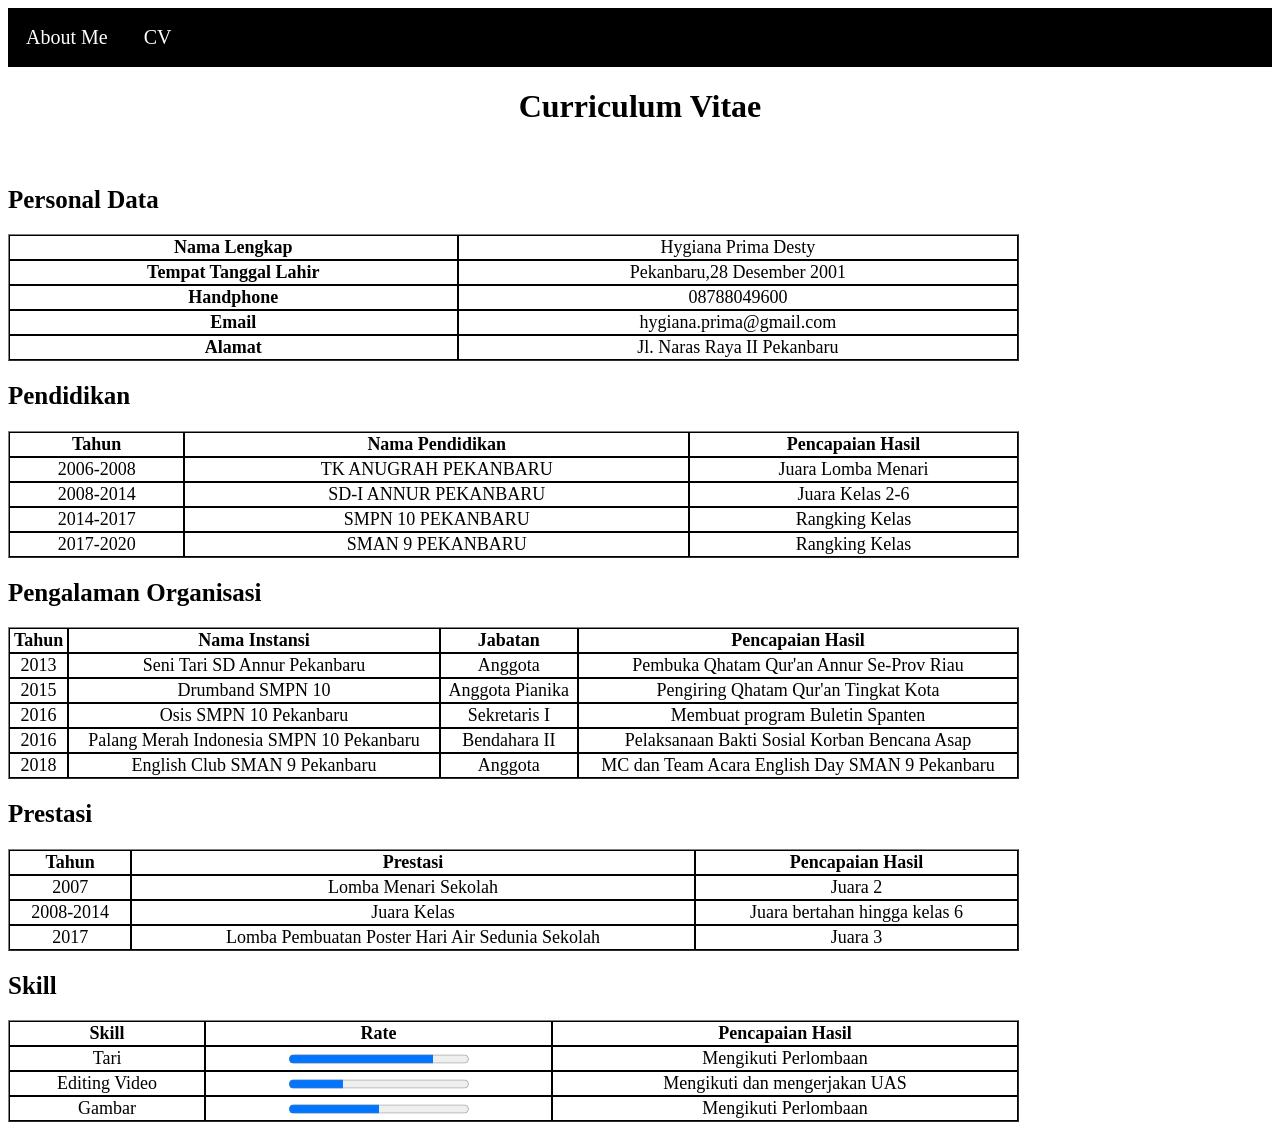
<file: CV.html>
<html lang="en">
<head>
    <meta charset="UTF-8">
    <meta http-equiv="X-UA-Compatible" content="IE=edge">
    <meta name="viewport" content="width=, initial-scale=1.0">
    <title>CV</title>
</head>
<body>
    <style>
    ul{
        list-style-type: none;
        margin : 0;
        padding: 0;
        overflow: hidden;
        background-color: black;
        }
    li{
        float: left;
        }
    li a {
        font-size: 20px;
        display: block;
        color: white;
        text-align: center;
        padding: 18px;
        text-decoration: none;
    }
    th{
        border: 1px solid black;
        text-align: center;
        font-size: 18px;
    }
    td {
        border: 1px solid black;
        text-align: center;
        font-size: 18px; 
    }

        </style>

    <ul>
        <li><a href="http://127.0.0.1:5500/About%20Me.html">About Me</a> </li>
        <li><a href=" http://127.0.0.1:5500/CV.html">CV</a></li>
    </ul>

    <h1 style="text-align:center">Curriculum Vitae</h1> 
    <br>
    
    <h2 style="text-align: left; font-size:25px;"> Personal Data</h2> 

    <!--Table-->
    <table border="1" cellspacing="0" width="80%">
        <tr>
            <th> Nama Lengkap</th>
            <td> Hygiana Prima Desty</td>
        </tr>
        <tr>
            <th> Tempat Tanggal Lahir</th>
            <td> Pekanbaru,28 Desember 2001</td>
        </tr>
        <tr>
            <th> Handphone </td>
            <td> 08788049600 </td>

        </tr>
        <tr> 
            <th> Email </th>
            <td> hygiana.prima@gmail.com</td>
        </tr>
        <tr> 
            <th>Alamat</th>
            <td>Jl. Naras Raya II Pekanbaru</td>
        </tr>
    
    </table>
    
    <h2 style="text-align: left; font-size:25px;"> Pendidikan </h2> 

    <table border="1" cellspacing="0" width="80%">
        <tr>
            <th>Tahun</th>
            <th>Nama Pendidikan</th>
            <th>Pencapaian Hasil</th>
        </tr>
        <tr>
            <td>2006-2008</td>
            <td>TK ANUGRAH PEKANBARU</td>
            <td>Juara Lomba Menari</td>
        </tr>
        <tr>
            <td>2008-2014</td>
            <td>SD-I ANNUR PEKANBARU</td>
            <td>Juara Kelas 2-6</td>
        </tr>
        <tr>
            <td>2014-2017</td>
            <td>SMPN 10 PEKANBARU</td>
            <td>Rangking Kelas</td>
        </tr>
        <tr>
            <td>2017-2020</td>
            <td>SMAN 9 PEKANBARU</td>
            <td>Rangking Kelas</td>
        </tr>
    </table>

    <h2 style="text-align: left; font-size:25px;"> Pengalaman Organisasi </h2> 
    <table border="1" cellspacing="0" width="80%">
        <tr>
            <th>Tahun</th>
            <th>Nama Instansi</th>
            <th>Jabatan</th>
            <th>Pencapaian Hasil</th>
        </tr>
        <tr>
            <td>2013</td>
            <td>Seni Tari SD Annur Pekanbaru</td>
            <td>Anggota </td>
            <td>Pembuka Qhatam Qur'an Annur Se-Prov Riau</td>
        </tr>
        <tr>
            <td>2015</td>
            <td>Drumband SMPN 10</td>
            <td>Anggota Pianika</td>
            <td>Pengiring Qhatam Qur'an Tingkat Kota</td> 
        </tr>
        <tr>
            <td>2016</td>
            <td>Osis SMPN 10 Pekanbaru</td>
            <td>Sekretaris I</td>
            <td>Membuat program Buletin Spanten</td>

        </tr>
        <tr>
            <td>2016</td>
            <td>Palang Merah Indonesia SMPN 10 Pekanbaru</td>
            <td>Bendahara II</td>
            <td>Pelaksanaan Bakti Sosial Korban Bencana Asap</td>
        </tr>
        <tr>
            <td>2018</td>
            <td>English Club SMAN 9 Pekanbaru</td>
            <td>Anggota</td>
            <td>MC dan Team Acara English Day SMAN 9 Pekanbaru</td>
        </tr>
    </table>
 
    <h2 style="text-align: left; font-size:25px;"> Prestasi </h2> 
    <table border="1" cellspacing="0" width="80%">
        <tr>
            <th>Tahun</th>
            <th>Prestasi</th>
            <th>Pencapaian Hasil</th>
        </tr>
        <tr>
            <td>2007</td>
            <td>Lomba Menari Sekolah</td>
            <td>Juara 2 </td>
        </tr>
        <tr>
            <td>2008-2014</td>
            <td>Juara Kelas</td>
            <td>Juara bertahan hingga kelas 6</td>
        </tr>
        <tr>
            <td>2017</td>
            <td>Lomba Pembuatan Poster Hari Air Sedunia Sekolah</td>
            <td>Juara 3</td>
        </tr>
    </table>

    <h2 style="text-align: left; font-size:25px;"> Skill </h2> 
    <table border="1" cellspacing="0" width="80%">
        <tr>
            <th>Skill</th>
            <th>Rate</th>
            <th>Pencapaian Hasil</th>
        </tr>
        <tr>
            <td>Tari</td>
           <td><progress value="80" max="100"></progress> </td>
           <td>Mengikuti Perlombaan</td>
        </tr>
        <tr>
            <td>Editing Video</td>
           <td><progress value="30" max="100"></progress> </td>
           <td>Mengikuti dan mengerjakan UAS</td>
        </tr>
        <tr>
            <td>Gambar</td>
           <td><progress value="50" max="100"></progress> </td>
           <td>Mengikuti Perlombaan</td>
        </tr>
    </table>
   

</body>
</html>
</file>
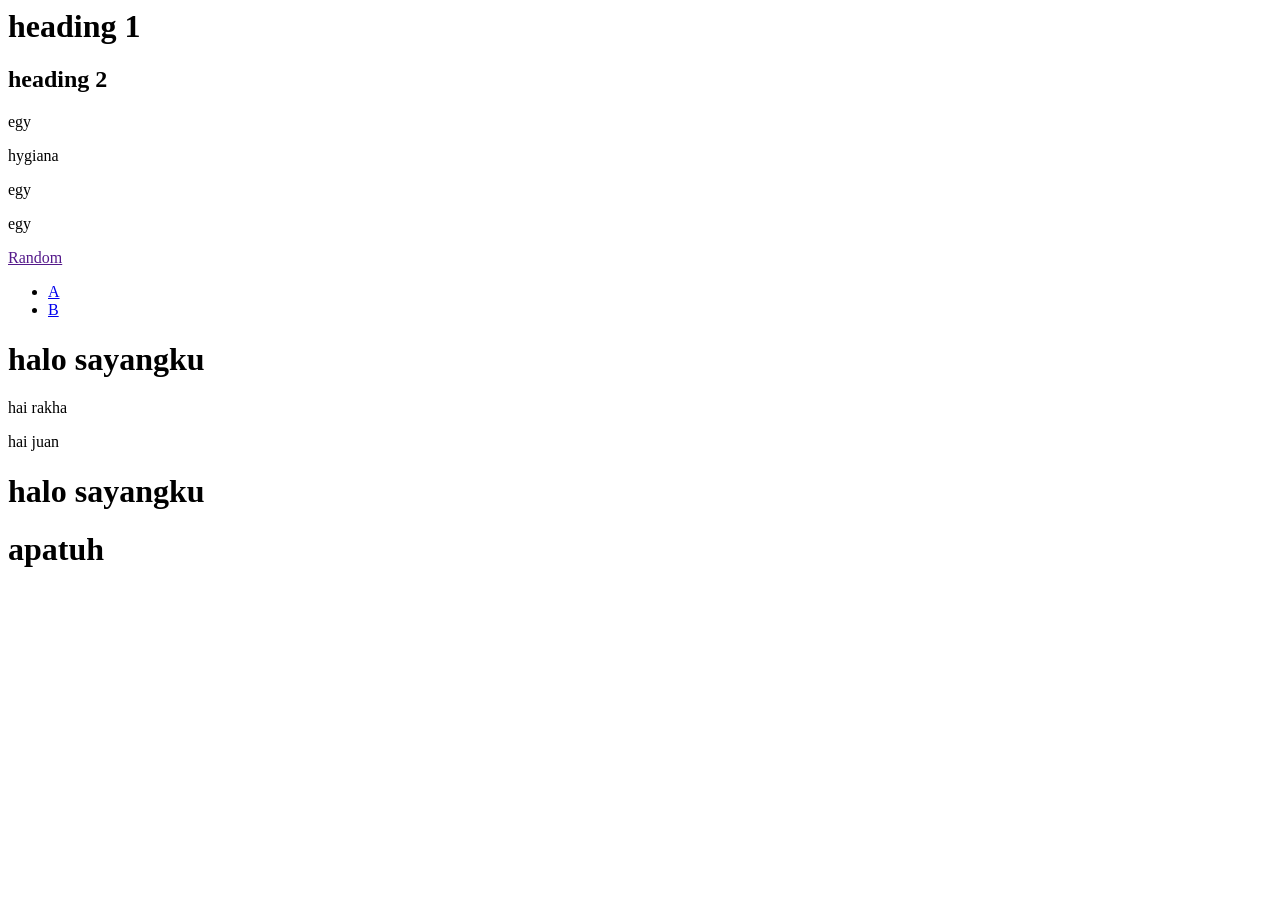
<file: pertemuan2.html>
<html lang="en">
<head>
    <meta charset="UTF-8">
    <meta http-equiv="X-UA-Compatible" content="IE=edge">
    <meta name="viewport" content="width=device-width, initial-scale=1.0">
    <title>Pertemuan 2</title>
    <link rel="stylesheet" href="C:\xampp\htdocs\dpw\front end\style\style.css">
</head>

<body>
    <h1> heading 1</h1>
    <h2>heading 2</h2>

    <!-- text styling-->
    <p>
        egy
    </p>

    <p class="p1">hygiana</p>
    <p class="p2">egy</p> 


<section class="container">
    <div class="content">
        <p>egy</p>
    </div>
    <div class="content2">
        <a href="">Random</a>
    </div>
    <ul> 
        <li><a href="#">A</a></li>
        <li><a href="#">B</a></li>
    </ul>
</section>
    <!--background styling-->

    <div id="coba">
        <h1>halo sayangku</h1>
    </div>

    <p>hai rakha</p>
    <p>hai juan</p>
    <div id="coba">
        <h1>halo sayangku</h1>
    </div>

    <div class="cobasaja">
        <h1>apatuh</h1>
    </div>

</body>

</html>
</file>
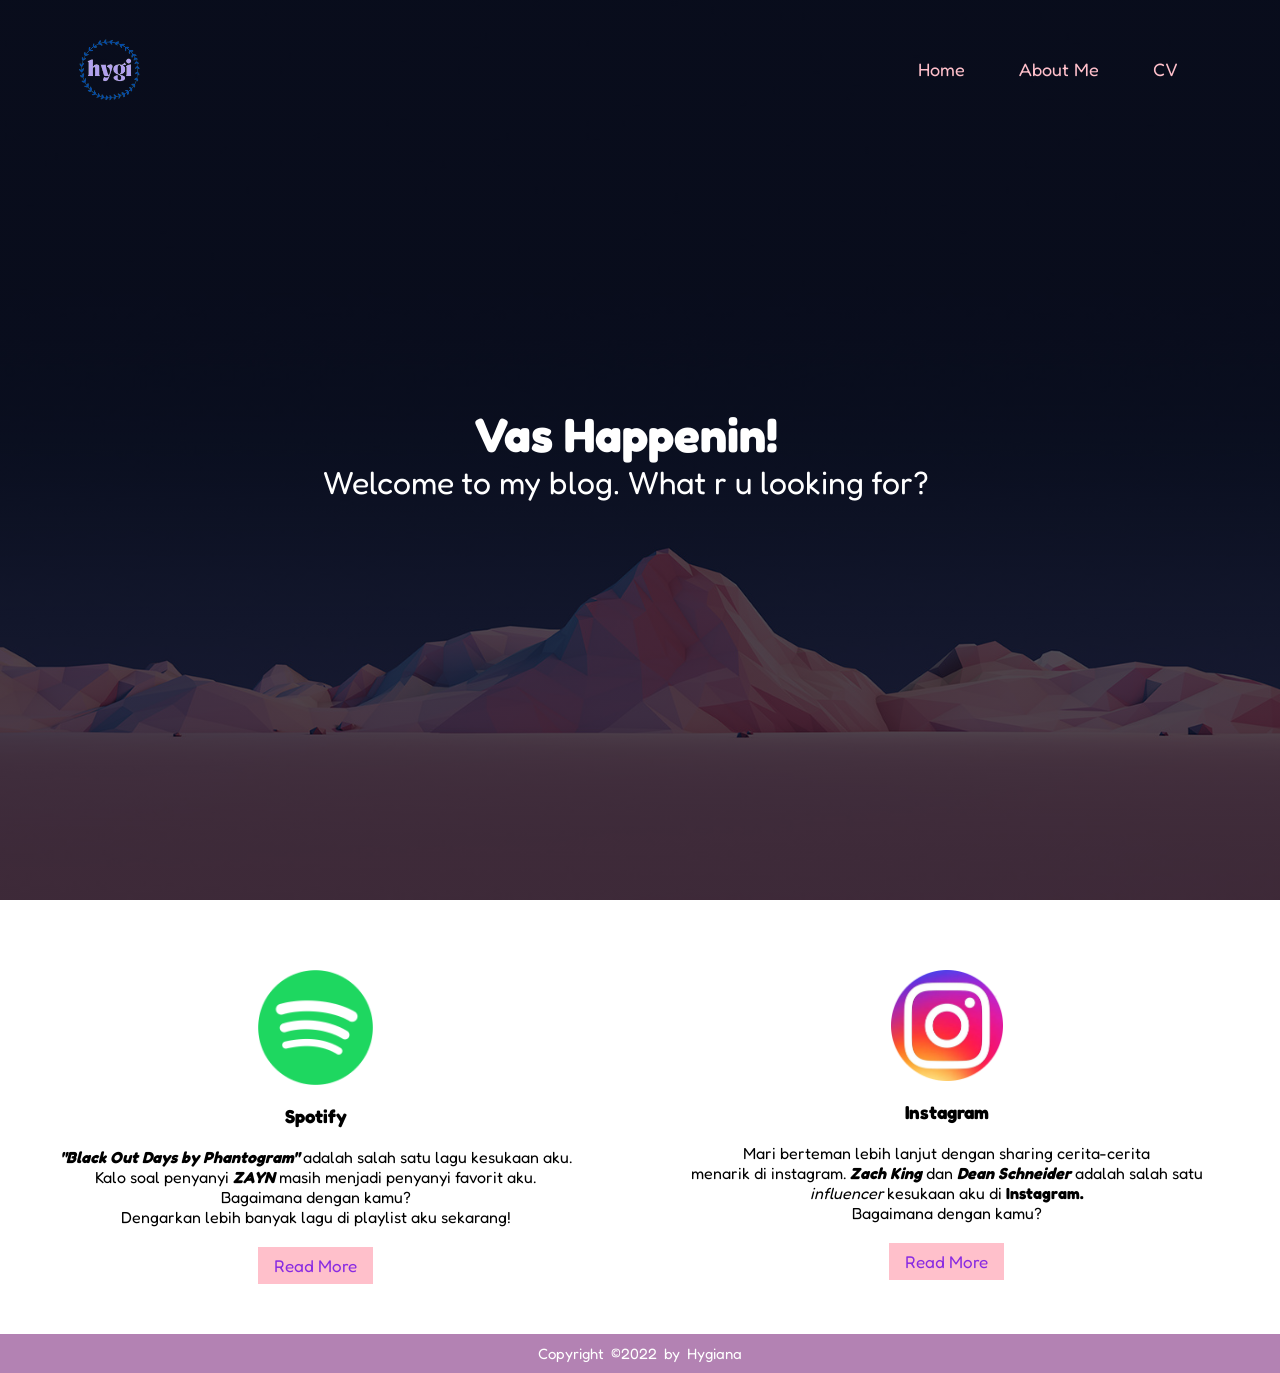
<file: tugastiga.html>
<html lang="en">
<head>
    <meta charset="UTF-8">
    <meta http-equiv="X-UA-Compatible" content="IE=edge">
    <meta name="viewport" content="width=device-width, initial-scale=1.0">
    <title>tugastiga</title>

    <!-- mengkoneksikan file ke CSS-->
    <link rel="stylesheet" type="text/css" href="frontend\style\style.css">

    <!-- mengkoneksikan font google ke CSS-->
    <link rel="preconnect" href="https://fonts.googleapis.com">
<link href="https://fonts.googleapis.com/css2?family=Fredoka:wght@300;500;600;700&family=Oswald:wght@200;400;600;700&display=swap" rel="stylesheet">
</head>

<body>
    <section class="header">
        <!-- navigasi menu-->
        <nav>
            <a href="tugastiga.html"><img src="frontend/image/logo2.png"></a>
            <div class="navigasi">
                <ul>
                    <li><a href="http://127.0.0.1:5500/tugastiga.html">Home</a></li>
                    <li><a href="http://127.0.0.1:5500/About%20Me.html">About Me</a></li>
                    <li><a href="http://127.0.0.1:5500/CV.html">CV</a></li>
                </ul>
            </div>
        </nav>
        <!-- content-->
            <div class="text">
                <h1>Vas Happenin!</h1>
                <p> Welcome to my blog. What r u looking for?</p>

            </div>
    </section>

    <!-- 2 layout medsos-->
    <section>
        <div class="row">
         <div class="column">
             <a href="https://open.spotify.com/user/tvnl3fym8o8okq4nsbbyf27vu?si=ff4d89572ef247b0">
            <img source src="/frontend/image/spotify2.png" type="spotifyegy" width="115"> </a>
            <br> <br>
            <h3> Spotify </h3> <br>
            <p id="paragraf1"> <i><b>"Black Out Days by Phantogram" </b></i> adalah
            salah satu lagu kesukaan aku. <br> Kalo soal penyanyi <b><i>ZAYN</i></b> masih menjadi 
            penyanyi favorit aku. <br>Bagaimana dengan kamu? <br> Dengarkan lebih banyak lagu di playlist
            aku sekarang!</p> <br>
            <button onclick="runFunction()">Read More</button>
         </div>

         <div class="column">
            <a href="https://www.instagram.com/hygianaadsty">
           <img source src="/frontend/image/igbulat.png" type="instagramegy" width="112"> </a>
           <br> <br>
           <h3> Instagram </h3> <br>
           <p id="paragraf2"> Mari berteman lebih lanjut dengan sharing cerita-cerita <br>
             menarik di instagram. 
            <b><i>Zach King </i></b> dan <b><i> Dean Schneider</i></b> adalah salah satu <br> <i>influencer</i>
            kesukaan aku di <b>Instagram.</b>    <br> Bagaimana dengan kamu?       </p> <br>
           
            <button onclick="testFunction()">Read More</button>
        </div>
        </div>
    </section>
    
     <!-- footer -->
    <footer class="footer">
        <p>Copyright &copy;2022 by Hygiana</p>
    </footer>

    <!--JavaScript-->
<script src="frontend\scripts\scripts.js"></script>
</body>
</html>
</file>
